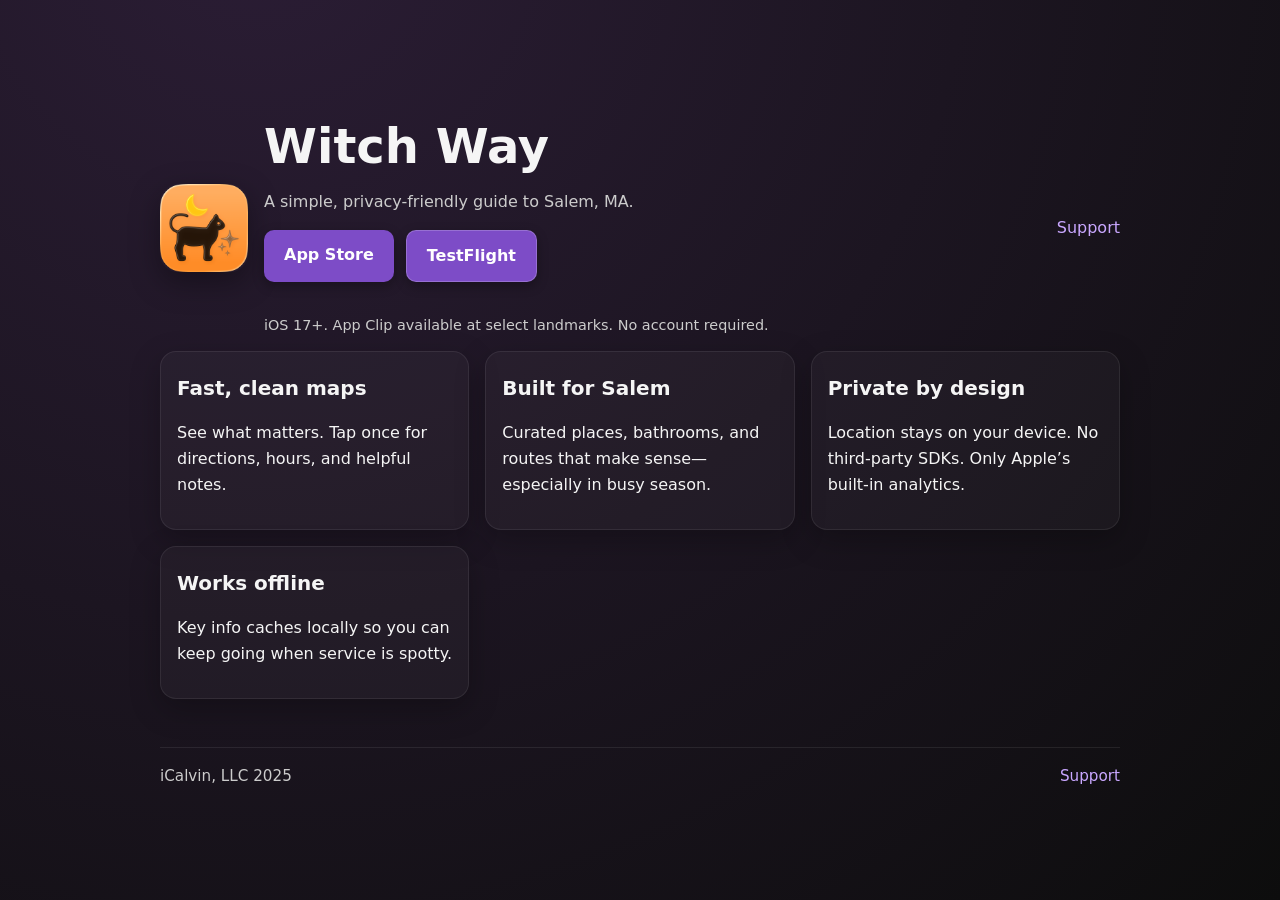
<file: index.html>
<!DOCTYPE html>
<html lang="en">
  <head>
    <meta charset="utf-8" />
    <title>Witch Way — Salem Navigation</title>

    <meta name="viewport" content="width=device-width, initial-scale=1" />
    <meta name="description" content="Witch Way is a simple, fast guide to Salem, MA. Find landmarks, bathrooms, and your next turn—quickly." />
    <meta name="apple-itunes-app" content="app-id=6752743686">

    <!-- Social metadata -->
    <meta property="og:title" content="Witch Way — Salem Navigation" />
    <meta property="og:description" content="A clean, privacy-friendly guide to Salem with fast search and maps." />
    <meta property="og:url" content="https://www.witchway.app/" />
    <meta property="og:image" content="/images/banner.png" />
    <meta property="og:type" content="website" />
    <meta name="twitter:card" content="summary_large_image" />

    <link rel="icon" href="/favicon.ico" />
    <link rel="apple-touch-icon" href="/images/icon.png" />
    <!-- Shared stylesheet for common styles -->
    <link rel="stylesheet" href="site.css" />
  </head>
  <body>
    <div class="wrap">
      <header>
        <div class="logo" aria-hidden="true"></div>
        <div>
          <h1>Witch Way</h1>
          <p class="tagline">A simple, privacy-friendly guide to Salem, MA.</p>
          <div class="cta">
            <a class="button" href="https://apps.apple.com/us/app/witch-way-salem-navigation/id6752743686" aria-label="View Witch Way on the App Store">App Store</a>
            <a class="button ghost" href="/download.html" aria-label="Join the Witch Way beta on TestFlight">TestFlight</a>
          </div>
          <p class="notice">iOS 17+. App Clip available at select landmarks. No account required.</p>
        </div>
        <nav>
          <a href="/support.html">Support</a>
        </nav>
      </header>

      <section class="hero">
        <div class="grid">
          <div class="card">
            <h2>Fast, clean maps</h2>
            <p>See what matters. Tap once for directions, hours, and helpful notes.</p>
          </div>
          <div class="card">
            <h2>Built for Salem</h2>
            <p>Curated places, bathrooms, and routes that make sense—especially in busy season.</p>
          </div>
          <div class="card">
            <h2>Private by design</h2>
            <p>Location stays on your device. No third-party SDKs. Only Apple’s built-in analytics.</p>
          </div>
          <div class="card">
            <h2>Works offline</h2>
            <p>Key info caches locally so you can keep going when service is spotty.</p>
          </div>
        </div>
      </section>

      <footer>
        <div>iCalvin, LLC 2025</div>
        <div>
          <a href="/support.html">Support</a>
        </div>
      </footer>
    </div>
  </body>
</html>
</file>
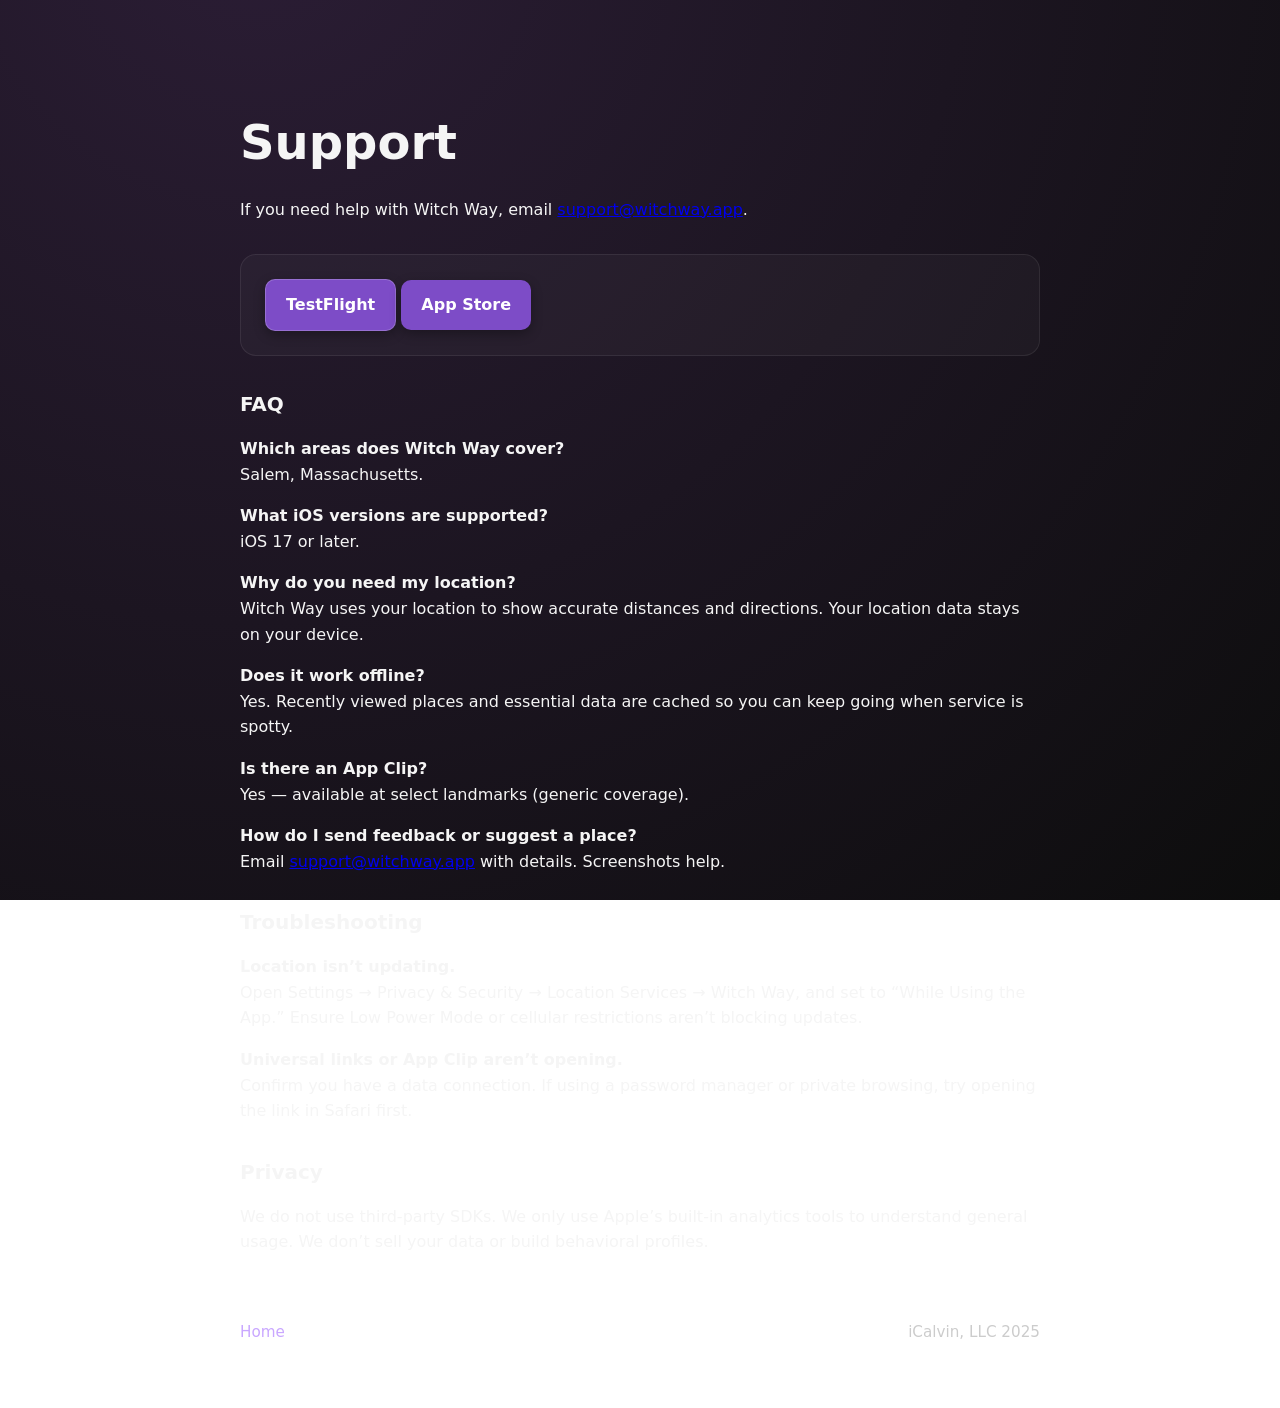
<file: support.html>
<!DOCTYPE html>
<html lang="en">
  <head>
    <meta charset="utf-8" />
    <title>Witch Way — Support</title>
    <meta name="viewport" content="width=device-width, initial-scale=1" />
    <meta name="description" content="Get help with Witch Way: FAQ, troubleshooting, and privacy details." />
    <!-- Social metadata -->
    <meta property="og:title" content="Witch Way — Support" />
    <meta property="og:description" content="FAQ, troubleshooting, privacy details, and how to contact us." />
    <meta property="og:url" content="https://www.witchway.app/support.html" />
    <meta property="og:image" content="/images/banner.png" />
    <meta property="og:type" content="website" />
    <!-- Shared stylesheet for common styles -->
    <link rel="stylesheet" href="site.css" />
    <style>
      /* Page-specific tweaks: narrower layout, left-aligned */
      .wrap { max-width: 800px; }
      h1 { margin-top: 8vh; }
      h2 { margin-top: 2rem; text-align: left; }
      .box {
        background: rgba(255,255,255,0.03);
        border: 1px solid rgba(255,255,255,0.08);
        border-radius: 16px;
        padding: 1.5rem;
        margin: 2rem 0;
      }
    </style>
  </head>
  <body>
    <main class="wrap">
      <h1>Support</h1>
      <p>If you need help with Witch Way, email <a href="mailto:support@witchway.app">support@witchway.app</a>.</p>

      <div class="box">
        <a class="button ghost" href="/download.html">TestFlight</a>
        <a class="button" href="https://apps.apple.com/us/app/witch-way-salem-navigation/id6752743686">App Store</a>
      </div>

      <h2>FAQ</h2>
      <p><strong>Which areas does Witch Way cover?</strong><br/>Salem, Massachusetts.</p>

      <p><strong>What iOS versions are supported?</strong><br/>iOS 17 or later.</p>

      <p><strong>Why do you need my location?</strong><br/>Witch Way uses your location to show accurate distances and directions. Your location data stays on your device.</p>

      <p><strong>Does it work offline?</strong><br/>Yes. Recently viewed places and essential data are cached so you can keep going when service is spotty.</p>

      <p><strong>Is there an App Clip?</strong><br/>Yes — available at select landmarks (generic coverage).</p>

      <p><strong>How do I send feedback or suggest a place?</strong><br/>Email <a href="mailto:support@witchway.app">support@witchway.app</a> with details. Screenshots help.</p>

      <h2>Troubleshooting</h2>
      <p><strong>Location isn’t updating.</strong><br/>Open Settings → Privacy &amp; Security → Location Services → Witch Way, and set to “While Using the App.” Ensure Low Power Mode or cellular restrictions aren’t blocking updates.</p>

      <p><strong>Universal links or App Clip aren’t opening.</strong><br/>Confirm you have a data connection. If using a password manager or private browsing, try opening the link in Safari first.</p>

      <h2>Privacy</h2>
      <p>We do not use third-party SDKs. We only use Apple’s built-in analytics tools to understand general usage. We don’t sell your data or build behavioral profiles.</p>

      <footer>
        <a href="/">Home</a>
        <span>iCalvin, LLC 2025</span>
      </footer>
    </main>
  </body>
</html>
</file>
<file: site.css>
/* Shared stylesheet for Witch Way site
   Contains common variables and classes for consistent theme across pages */

:root {
  --bg1: #2b1d35;
  --bg2: #0d0d0d;
  --accent: #7d4cc7;
  --accentHover: #5e35a8;
  --text: #f5f5f5;
  --muted: #ccc;
}
html, body { height: 100%; }
body {
  font-family: -apple-system, system-ui, Segoe UI, Roboto, Helvetica, Arial, sans-serif;
  line-height: 1.6;
  margin: 0;
  color: var(--text);
  background: radial-gradient(circle at 20% -10%, var(--bg1), var(--bg2));
  background-attachment: fixed;
}
.wrap {
  max-width: 960px;
  margin: 0 auto;
  padding: 2rem;
}
header {
  display:flex;
  align-items:center;
  gap:1rem;
  padding-top: 8vh;
}
.logo {
  width: 88px;
  height: 88px;
  border-radius: 20%;
  background: url('/images/icon.png') no-repeat center/cover;
  flex: 0 0 auto;
  box-shadow: 0 10px 30px rgba(0,0,0,0.35);
}
h1 {
  font-size: clamp(2rem, 4vw, 3rem);
  margin: 0.25rem 0 0.25rem;
}
.tagline {
  color: var(--muted);
  margin: 0.25rem 0 1rem;
}
.cta {
  display:flex;
  flex-wrap: wrap;
  gap: 0.75rem;
  margin: 1rem 0 2rem;
}
a.button {
  display: inline-block;
  background: var(--accent);
  color: white;
  padding: 0.75rem 1.25rem;
  border-radius: 10px;
  text-decoration: none;
  font-weight: 600;
  box-shadow: 0 4px 12px rgba(0,0,0,0.3);
  transition: background 0.2s, transform 0.04s ease-in-out;
}
a.button:hover {
  background: var(--accentHover);
  transform: translateY(-1px);
}
.ghost {
  background: transparent;
  border: 1px solid rgba(255,255,255,0.2);
}
.grid {
  display:grid;
  grid-template-columns: repeat(auto-fit, minmax(240px, 1fr));
  gap: 1rem;
}
.card {
  background: rgba(255,255,255,0.03);
  border: 1px solid rgba(255,255,255,0.08);
  border-radius: 16px;
  padding: 1rem;
  box-shadow: 0 10px 30px rgba(0,0,0,0.25);
}
h2 {
  margin: 0.25rem 0 0.5rem;
  font-size: 1.25rem;
}
footer {
  margin: 3rem 0 2rem;
  color: var(--muted);
  font-size: 0.95rem;
  display:flex;
  flex-wrap:wrap;
  gap:1rem;
  justify-content: space-between;
  align-items:center;
  border-top: 1px solid rgba(255,255,255,0.08);
  padding-top: 1rem;
}
nav a, footer a {
  color: #c9a7ff;
  text-decoration: none;
}
nav {
  margin-left:auto;
  display:flex;
  gap:1rem;
}
.hero {
  margin-bottom: 2rem;
}
.screens {
  display:grid;
  grid-template-columns: repeat(auto-fit, minmax(220px, 1fr));
  gap: 1rem;
  margin: 1.5rem 0 0;
}
.screen {
  aspect-ratio: 9/19.5;
  background: rgba(255,255,255,0.06);
  border-radius: 24px;
  border:1px solid rgba(255,255,255,0.1);
}
.notice {
  color: var(--muted);
  font-size: 0.9rem;
  margin-top: .25rem;
}
</file>
